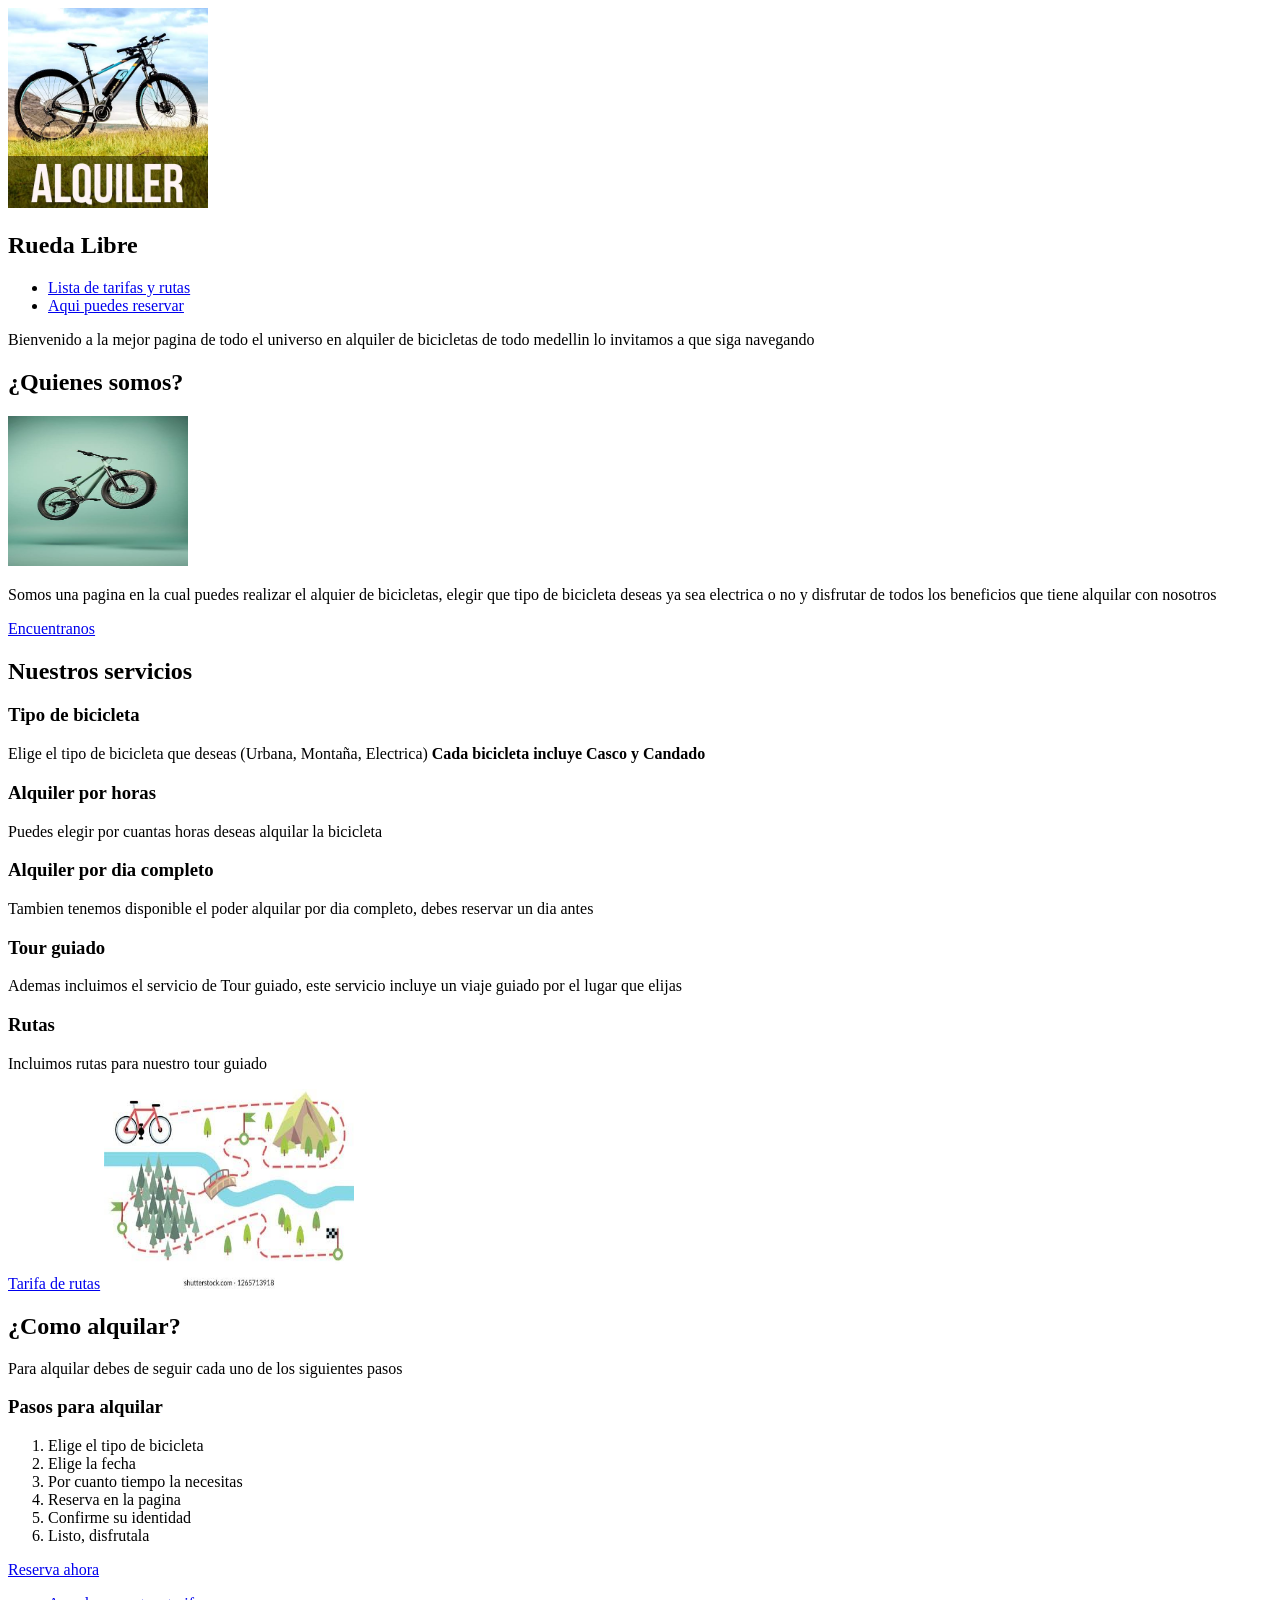
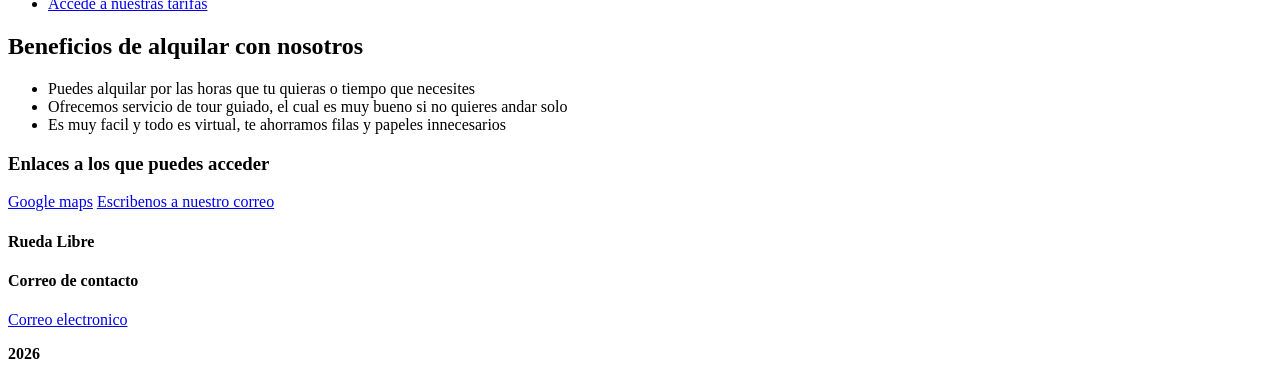
<file: rueda-libre/Dia1/index.html>
<!DOCTYPE html>
<html lang="en">

<head>
    <meta charset="UTF-8">
    <meta name="viewport" content="width=device-width, initial-scale=1.0">
    <title>Rueda Libre</title>
</head>

<body>
    <section>
        <img src="img/portada.jpg" alt="Portada alquiler de bicicletas" width="200px" height="200px">
        <h1>Rueda Libre</h1>
        <nav>
            <ul>
                <li><a href="/pages/tarifas.html">Lista de tarifas y rutas</a></li>
                <li><a href="/pages/reservas.html">Aqui puedes reservar</a></li>
            </ul>
        </nav>
        <p>Bienvenido a la mejor pagina de todo el universo en alquiler de bicicletas de todo medellin lo invitamos a
            que siga navegando</p>
    </section>
    <h2>¿Quienes somos?</h2>
    <img src="img/bicicleta.jpg" alt="bicicleta" width="180px" height="150px">
    <p>Somos una pagina en la cual puedes realizar el alquier de bicicletas, elegir que tipo de bicicleta deseas ya sea
        electrica o no y disfrutar de todos los beneficios que tiene alquilar con nosotros</p>
    <section>
        <a href="http://127.0.0.1:3000/index.html">Encuentranos</a>
    </section>
    <section>
        <h2>Nuestros servicios</h2>
        <h3>Tipo de bicicleta</h3>
        <p>Elige el tipo de bicicleta que deseas (Urbana, Montaña, Electrica) <strong>Cada bicicleta incluye Casco y
                Candado</strong></p>
        <h3>Alquiler por horas</h3>
        <p>Puedes elegir por cuantas horas deseas alquilar la bicicleta</p>
        <h3>Alquiler por dia completo</h3>
        <p>Tambien tenemos disponible el poder alquilar por dia completo, debes reservar un dia antes</p>
        <h3>Tour guiado</h3>
        <p>Ademas incluimos el servicio de Tour guiado, este servicio incluye un viaje guiado por el lugar que elijas
        </p>
        <h3>Rutas</h3>
        <p>Incluimos rutas para nuestro tour guiado</p>
        <a href="/pages/tarifas.html#ruta">Tarifa de rutas</a>
        <img src="img/ruta.jpg" alt="ruta" width="250px" height="200px">
    </section>
    <section>
        <h2>¿Como alquilar?</h2>
        <p>Para alquilar debes de seguir cada uno de los siguientes pasos</p>
        <h3>Pasos para alquilar</h3>
        <ol>
            <li>Elige el tipo de bicicleta</li>
            <li>Elige la fecha</li>
            <li>Por cuanto tiempo la necesitas</li>
            <li>Reserva en la pagina</li>
            <li>Confirme su identidad</li>
            <li>Listo, disfrutala</li>
        </ol>
        <a href="/pages/reservas.html">Reserva ahora</a>
    </section>
    <section>
        <ul>
            <li><a href="pages/tarifas.html">Accede a nuestras tarifas</a></li>
        </ul>
    </section>

    <section>
        <h2>Beneficios de alquilar con nosotros</h2>
        <ul>
            <li>Puedes alquilar por las horas que tu quieras o tiempo que necesites</li>
            <li>Ofrecemos servicio de tour guiado, el cual es muy bueno si no quieres andar solo</li>
            <li>Es muy facil y todo es virtual, te ahorramos filas y papeles innecesarios</li>
        </ul>
    </section>

    <section>
        <h3>Enlaces a los que puedes acceder</h3>
        <a href="https://www.google.com/maps">Google maps</a>
        <a href="mailto:correo.hola@ruedalibre.example">Escribenos a nuestro correo</a>
    </section>
    <section>
        <h4>Rueda Libre</h4>
        <h4>Correo de contacto</h4>
        <a href="mailto:correo.hola@ruedalibre.example">Correo electronico</a>
        <p><strong>2026</strong></p>
    </section>


</body>

</html>
</file>
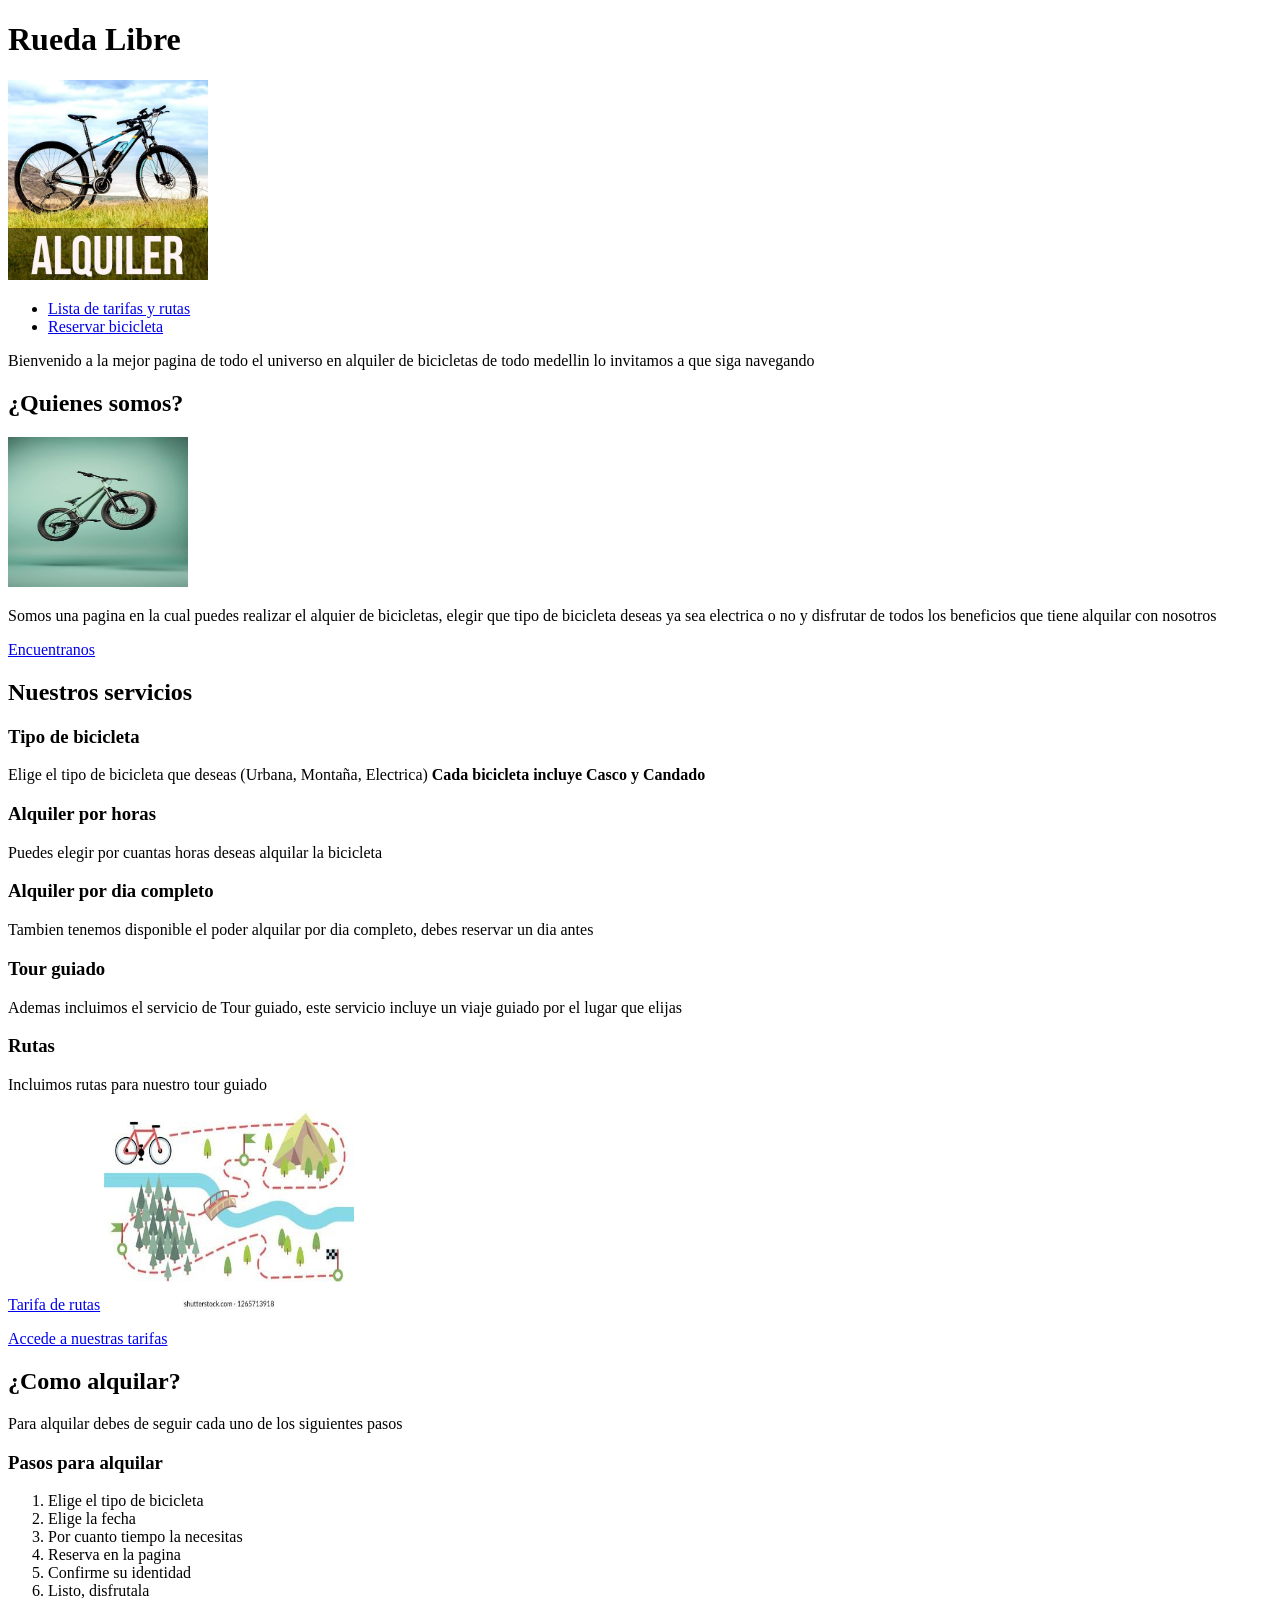
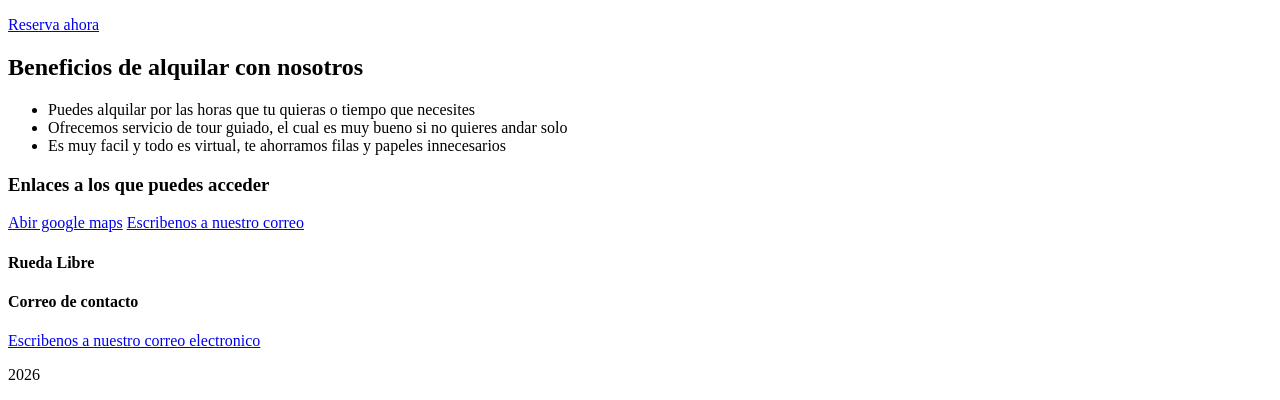
<file: rueda-libre/Dia2/index.html>
<!DOCTYPE html>
<html lang="es">

<head>
    <meta charset="UTF-8">
    <meta name="viewport" content="width=device-width, initial-scale=1.0">
    <title>Rueda Libre</title>
</head>

<body>
    <header>
        <h1>Rueda Libre</h1>
        <img src="img/portada.jpg" alt="Portada alquiler de bicicletas, la imagen es solo decorativa" width="200" height="200">
        <nav>
            <ul>
                <li><a href="/pages/tarifas.html">Lista de tarifas y rutas</a></li>
                <li><a href="/pages/reservas.html">Reservar bicicleta</a></li>
            </ul>
        </nav>
        <p>Bienvenido a la mejor pagina de todo el universo en alquiler de bicicletas de todo medellin lo invitamos a
            que siga navegando</p>
    </header>

    <main>
        <section>
            <h2>¿Quienes somos?</h2>
            <img src="img/bicicleta.jpg" alt="imagen de biciclta, la imagen es decorativa" width="180" height="150">
            <p>Somos una pagina en la cual puedes realizar el alquier de bicicletas, elegir que tipo de bicicleta deseas
                ya sea electrica o no y disfrutar de todos los beneficios que tiene alquilar con nosotros</p>
            <a href="http://127.0.0.1:3000/index.html">Encuentranos</a>
        </section>

        <section>
            <h2>Nuestros servicios</h2>

            <article>
                <h3>Tipo de bicicleta</h3>
                <p>Elige el tipo de bicicleta que deseas (Urbana, Montaña, Electrica)
                    <strong>Cada bicicleta incluye Casco y Candado</strong></p>
            </article>

            <article>
                <h3>Alquiler por horas</h3>
                <p>Puedes elegir por cuantas horas deseas alquilar la bicicleta</p>
            </article>

            <article>
                <h3>Alquiler por dia completo</h3>
                <p>Tambien tenemos disponible el poder alquilar por dia completo, debes reservar un dia antes</p>
            </article>

            <article>
                <h3>Tour guiado</h3>
                <p>Ademas incluimos el servicio de Tour guiado, este servicio incluye un viaje guiado por el lugar que
                    elijas</p>
            </article>

            <article>
                <h3>Rutas</h3>
                <p>Incluimos rutas para nuestro tour guiado</p>
                <a href="/pages/tarifas.html#ruta">Tarifa de rutas</a>
                <img src="img/ruta.jpg" alt="Ruta de nuestro tour, la imagen es solo decorativa" width="250" height="200">
            </article>

            <p><a href="pages/tarifas.html">Accede a nuestras tarifas</a></p>
        </section>

        <section>
            <h2>¿Como alquilar?</h2>
            <p>Para alquilar debes de seguir cada uno de los siguientes pasos</p>
            <h3>Pasos para alquilar</h3>
            <ol>
                <li>Elige el tipo de bicicleta</li>
                <li>Elige la fecha</li>
                <li>Por cuanto tiempo la necesitas</li>
                <li>Reserva en la pagina</li>
                <li>Confirme su identidad</li>
                <li>Listo, disfrutala</li>
            </ol>
            <a href="pages/reservas.html">Reserva ahora</a>
        </section>

        <section>
            <h2>Beneficios de alquilar con nosotros</h2>
            <ul>
                <li>Puedes alquilar por las horas que tu quieras o tiempo que necesites</li>
                <li>Ofrecemos servicio de tour guiado, el cual es muy bueno si no quieres andar solo</li>
                <li>Es muy facil y todo es virtual, te ahorramos filas y papeles innecesarios</li>
            </ul>
        </section>
    </main>

    <aside>
        <h3>Enlaces a los que puedes acceder</h3>
        <a href="https://www.google.com/maps">Abir google maps</a>
        <a href="mailto:correo.hola@ruedalibre.example">Escribenos a nuestro correo</a>
    </aside>

    <footer>
        <h4>Rueda Libre</h4>
        <h4>Correo de contacto</h4>
        <a href="mailto:correo.hola@ruedalibre.example">Escribenos a nuestro correo electronico</a>
        <p>2026</p>
    </footer>
</body>

</html>
</file>
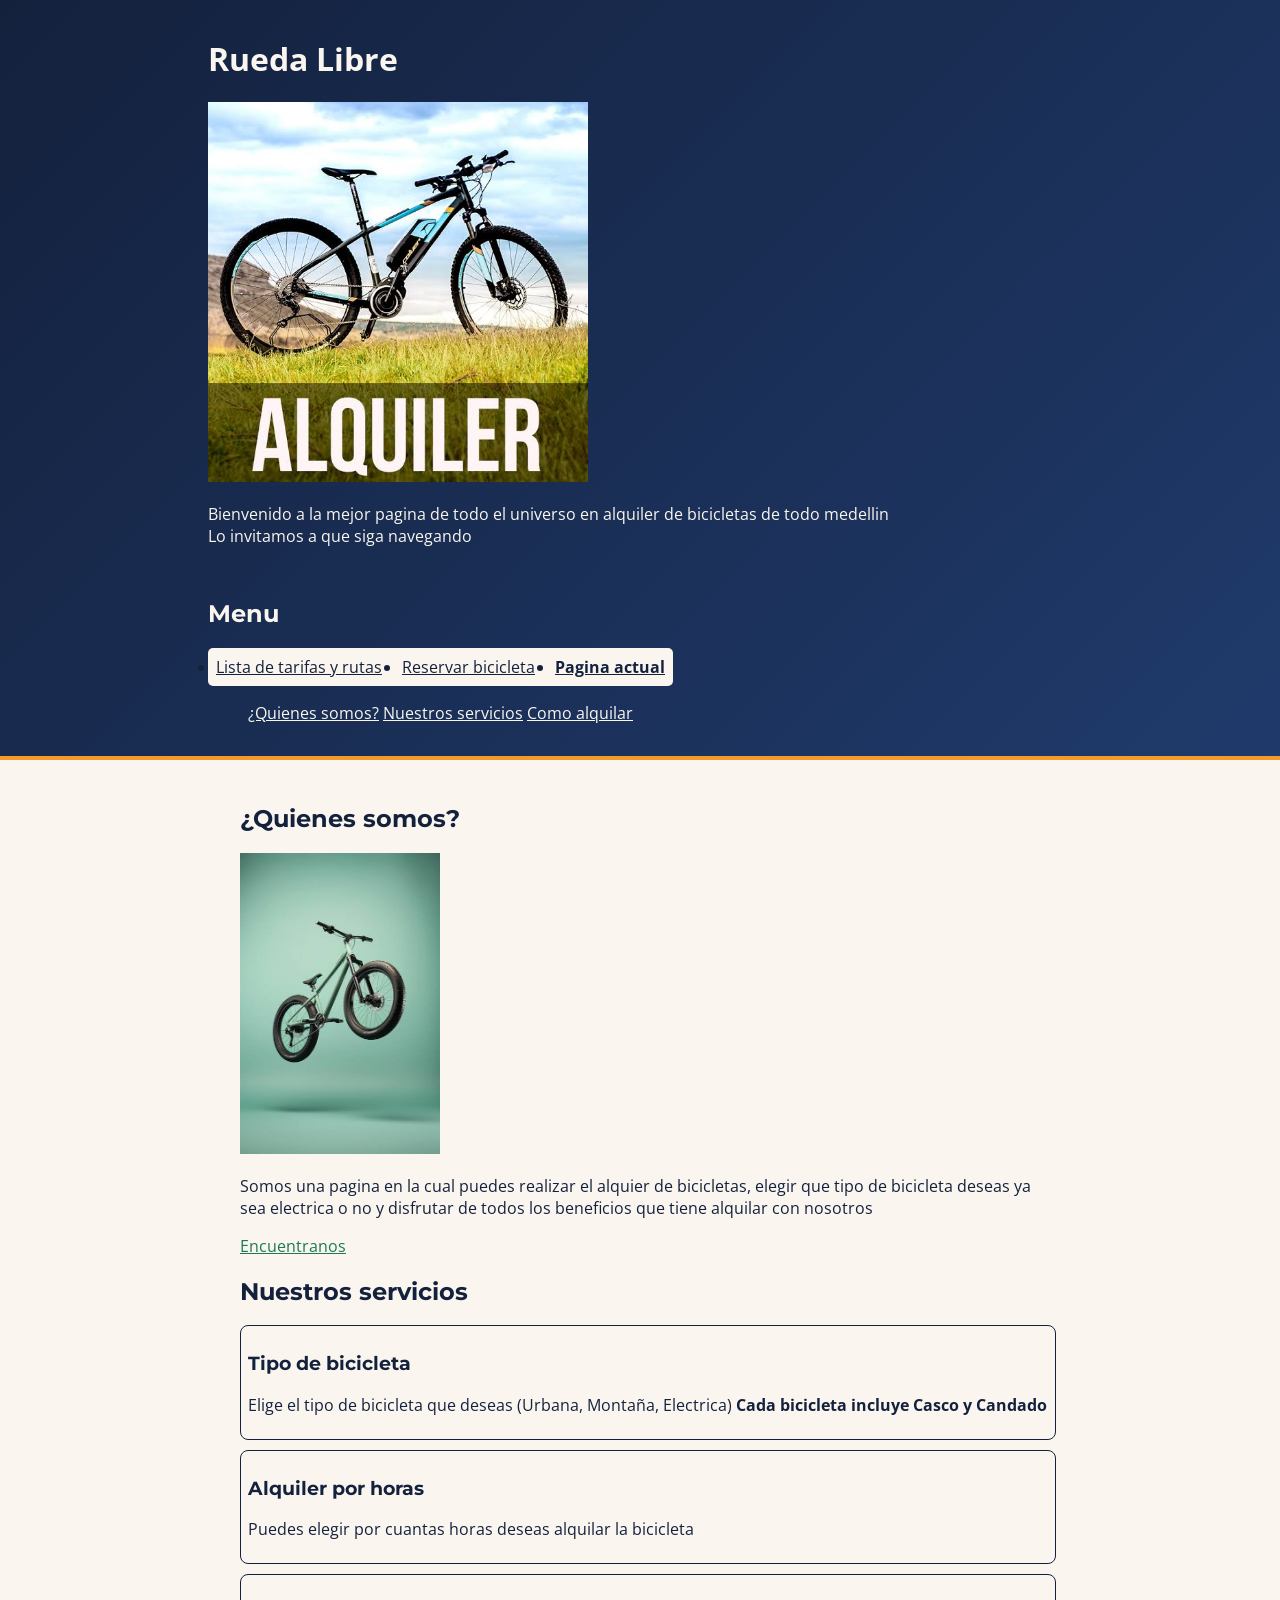
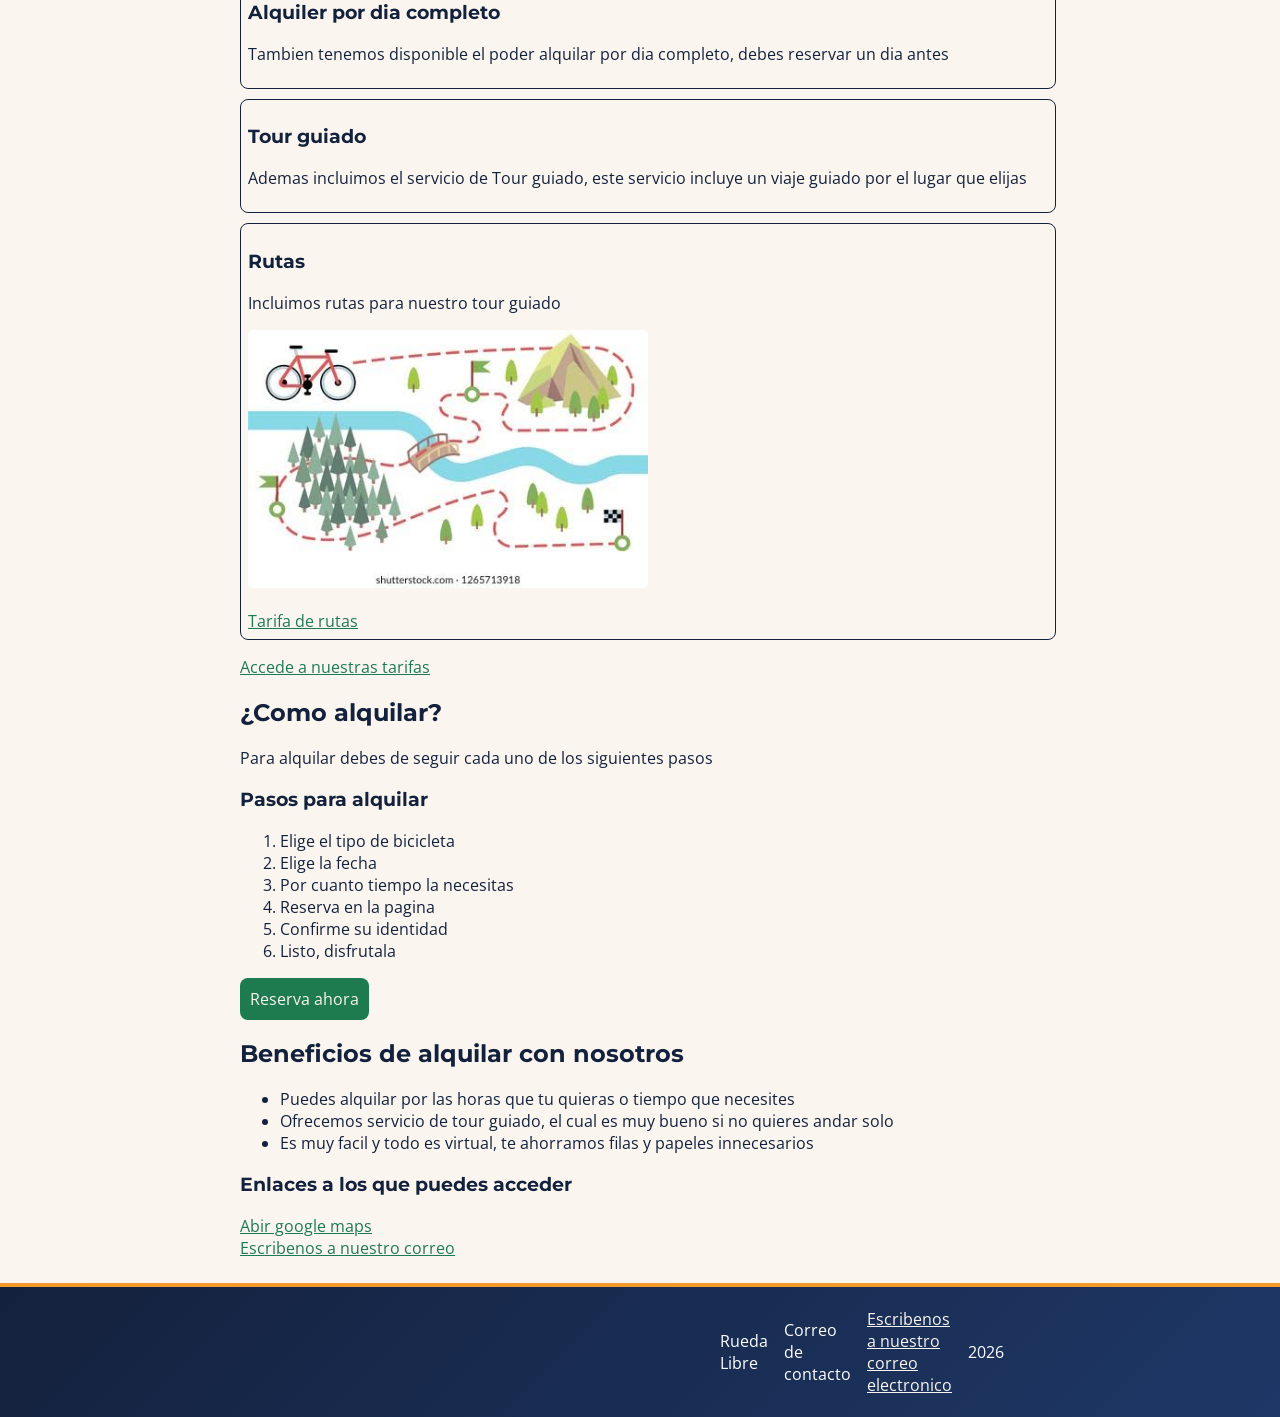
<file: rueda-libre/Dia3/index.html>
<!DOCTYPE html>
<html lang="es">

<head>
    <meta charset="UTF-8">
    <meta name="viewport" content="width=device-width, initial-scale=1.0">
    <title>Rueda Libre</title>
    <link rel="stylesheet" href="css/style.css">
    <link rel="preconnect" href="https://fonts.googleapis.com">
    <link rel="preconnect" href="https://fonts.gstatic.com" crossorigin>
    <link
        href="https://fonts.googleapis.com/css2?family=Changa+One:ital@0;1&family=Montserrat:ital,wght@0,100..900;1,100..900&family=Open+Sans:ital,wght@0,300..800;1,300..800&family=Ultra&display=swap"
        rel="stylesheet">
</head>

<body>
    <header>
        <div>
            <h1>Rueda Libre</h1>
            <img src="img/portada.jpg" alt="Portada alquiler de bicicletas, la imagen es solo decorativa" width="380"
                height="300">
            <p>Bienvenido a la mejor pagina de todo el universo en alquiler de bicicletas de todo medellin <br>
            Lo invitamos a que siga navegando</p>
        </div>

        <nav>
            <h2>Menu</h2>
            <ul id="menu">
                <li><a href="pages/tarifas.html">Lista de tarifas y rutas</a></li>
                <li><a href="pages/reservas.html">Reservar bicicleta</a></li>
                <li><a class="activo" href="index.html">Pagina actual</a></li>
            </ul>
            <nav>
                <ul id="menu2">
                    <a href="#quienes-somos">¿Quienes somos?</a>
                    <a href="#nuestros-servicios">Nuestros servicios</a>
                    <a href="#como-alquilar">Como alquilar</a>

                </ul>
            </nav>
        </nav>


    </header>

    <main>
        <section>
            <h2 id="quienes-somos">¿Quienes somos?</h2>
            <img src="img/bicicleta.jpg" alt="imagen de biciclta, la imagen es decorativa" width="200" >
            <p>Somos una pagina en la cual puedes realizar el alquier de bicicletas, elegir que tipo de bicicleta deseas
                ya sea electrica o no y disfrutar de todos los beneficios que tiene alquilar con nosotros</p>
            <a href="http://127.0.0.1:3000/index.html">Encuentranos</a>
        </section>

        <section>
            <h2 id="nuestros-servicios">Nuestros servicios</h2>

            <article class="tarjeta">
                <h3>Tipo de bicicleta</h3>
                <p>Elige el tipo de bicicleta que deseas (Urbana, Montaña, Electrica)
                    <strong>Cada bicicleta incluye Casco y Candado</strong>
                </p>
            </article>

            <article class="tarjeta">
                <h3>Alquiler por horas</h3>
                <p>Puedes elegir por cuantas horas deseas alquilar la bicicleta</p>
            </article>

            <article class="tarjeta">
                <h3>Alquiler por dia completo</h3>
                <p>Tambien tenemos disponible el poder alquilar por dia completo, debes reservar un dia antes</p>
            </article>

            <article class="tarjeta">
                <h3>Tour guiado</h3>
                <p>Ademas incluimos el servicio de Tour guiado, este servicio incluye un viaje guiado por el lugar que
                    elijas</p>
            </article>

            <article class="tarjeta">
                <h3>Rutas</h3>
                <p>Incluimos rutas para nuestro tour guiado</p>
                <img src="img/ruta.jpg" alt="Ruta de nuestro tour, la imagen es solo decorativa" width="350"
                    height="300"><br>
                <a href="pages/tarifas.html#ruta">Tarifa de rutas</a>
            </article>

            <p><a href="pages/tarifas.html">Accede a nuestras tarifas</a></p>
        </section>

        <section>
            <h2 id="como-alquilar">¿Como alquilar?</h2>
            <p>Para alquilar debes de seguir cada uno de los siguientes pasos</p>
            <h3>Pasos para alquilar</h3>
            <ol>
                <li>Elige el tipo de bicicleta</li>
                <li>Elige la fecha</li>
                <li>Por cuanto tiempo la necesitas</li>
                <li>Reserva en la pagina</li>
                <li>Confirme su identidad</li>
                <li>Listo, disfrutala</li>
            </ol>
            <a class="boton-accion" href="pages/reservas.html">Reserva ahora</a>
        </section>

        <section>
            <h2>Beneficios de alquilar con nosotros</h2>
            <ul>
                <li>Puedes alquilar por las horas que tu quieras o tiempo que necesites</li>
                <li>Ofrecemos servicio de tour guiado, el cual es muy bueno si no quieres andar solo</li>
                <li>Es muy facil y todo es virtual, te ahorramos filas y papeles innecesarios</li>
            </ul>
        </section>
        <aside>
            <h3>Enlaces a los que puedes acceder</h3>
            <a href="https://www.google.com/maps">Abir google maps</a> <br>
            <a href="mailto:correo.hola@ruedalibre.example">Escribenos a nuestro correo</a>
        </aside>
    </main>



    <footer>
        <p>Rueda Libre</p>
        <p>Correo de contacto</p>
        <a href="mailto:correo.hola@ruedalibre.example">Escribenos a nuestro correo electronico</a>
        <p>2026</p>
    </footer>
</body>

</html>
</file>
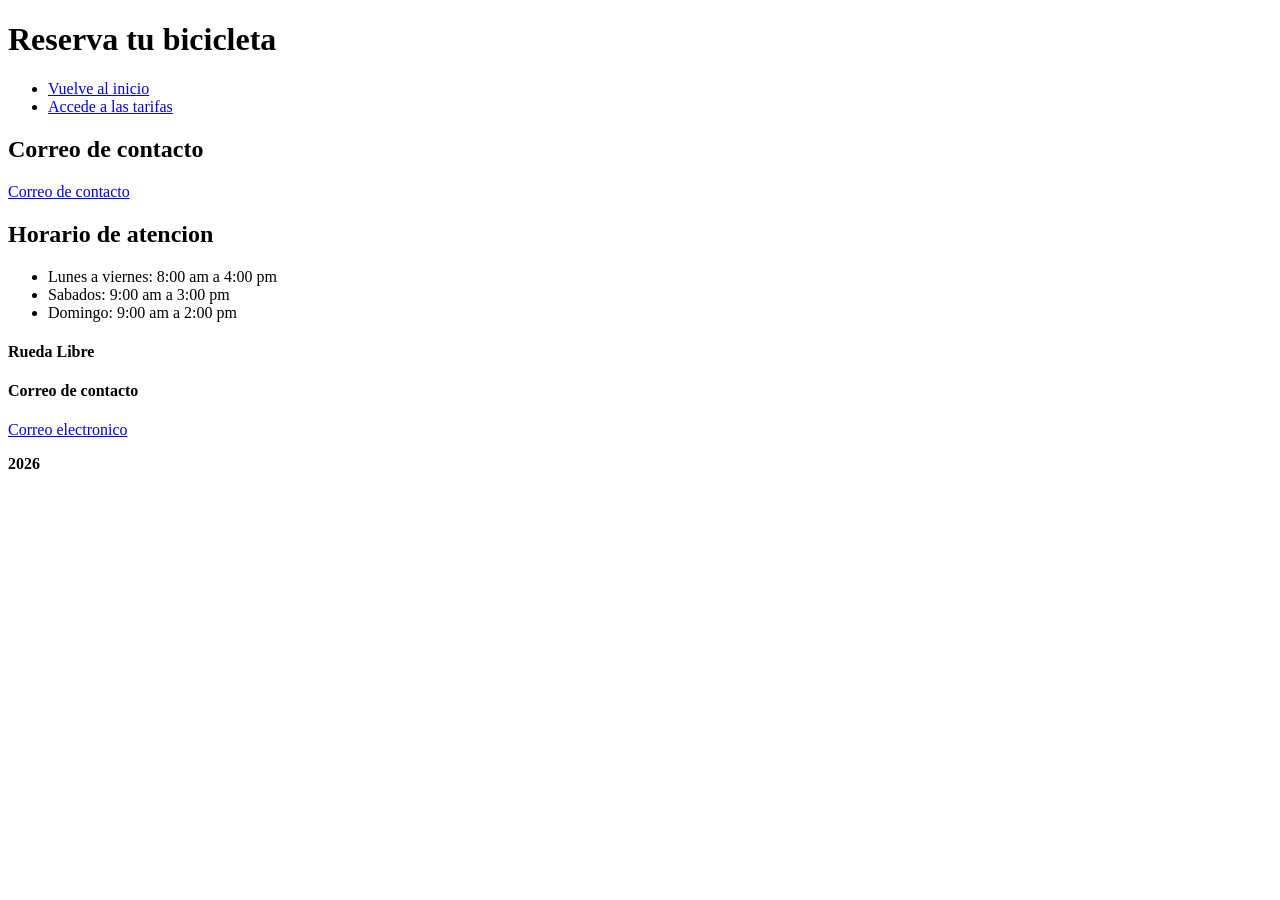
<file: rueda-libre/Dia1/pages/reservas.html>
<!DOCTYPE html>
<html lang="en">
<head>
    <meta charset="UTF-8">
    <meta name="viewport" content="width=device-width, initial-scale=1.0">
    <title>Reservas</title>
</head>
<body>    
    <h1>Reserva tu bicicleta</h1>
    <nav>
        <ul>
            <li><a href="../index.html">Vuelve al inicio</a></li>
            <li><a href="tarifas.html">Accede a las tarifas</a></li>
        </ul>
    </nav>
    <section>
        <h2>Correo de contacto</h2>
        <a href="mailto:correo.hola@ruedalibre.example">Correo de contacto</a>
        <h2>Horario de atencion</h2>
        <ul>
            <li>Lunes a viernes: 8:00 am a 4:00 pm</li>
            <li>Sabados: 9:00 am a 3:00 pm</li>
            <li>Domingo: 9:00 am a 2:00 pm</li>
        </ul>
    </section>
    <section>
        <h4>Rueda Libre</h4>
        <h4>Correo de contacto</h4>
        <a href="mailto:correo.hola@ruedalibre.example">Correo electronico</a>
        <p><strong>2026</strong></p>
    </section>
    
</body>
</html>
</file>
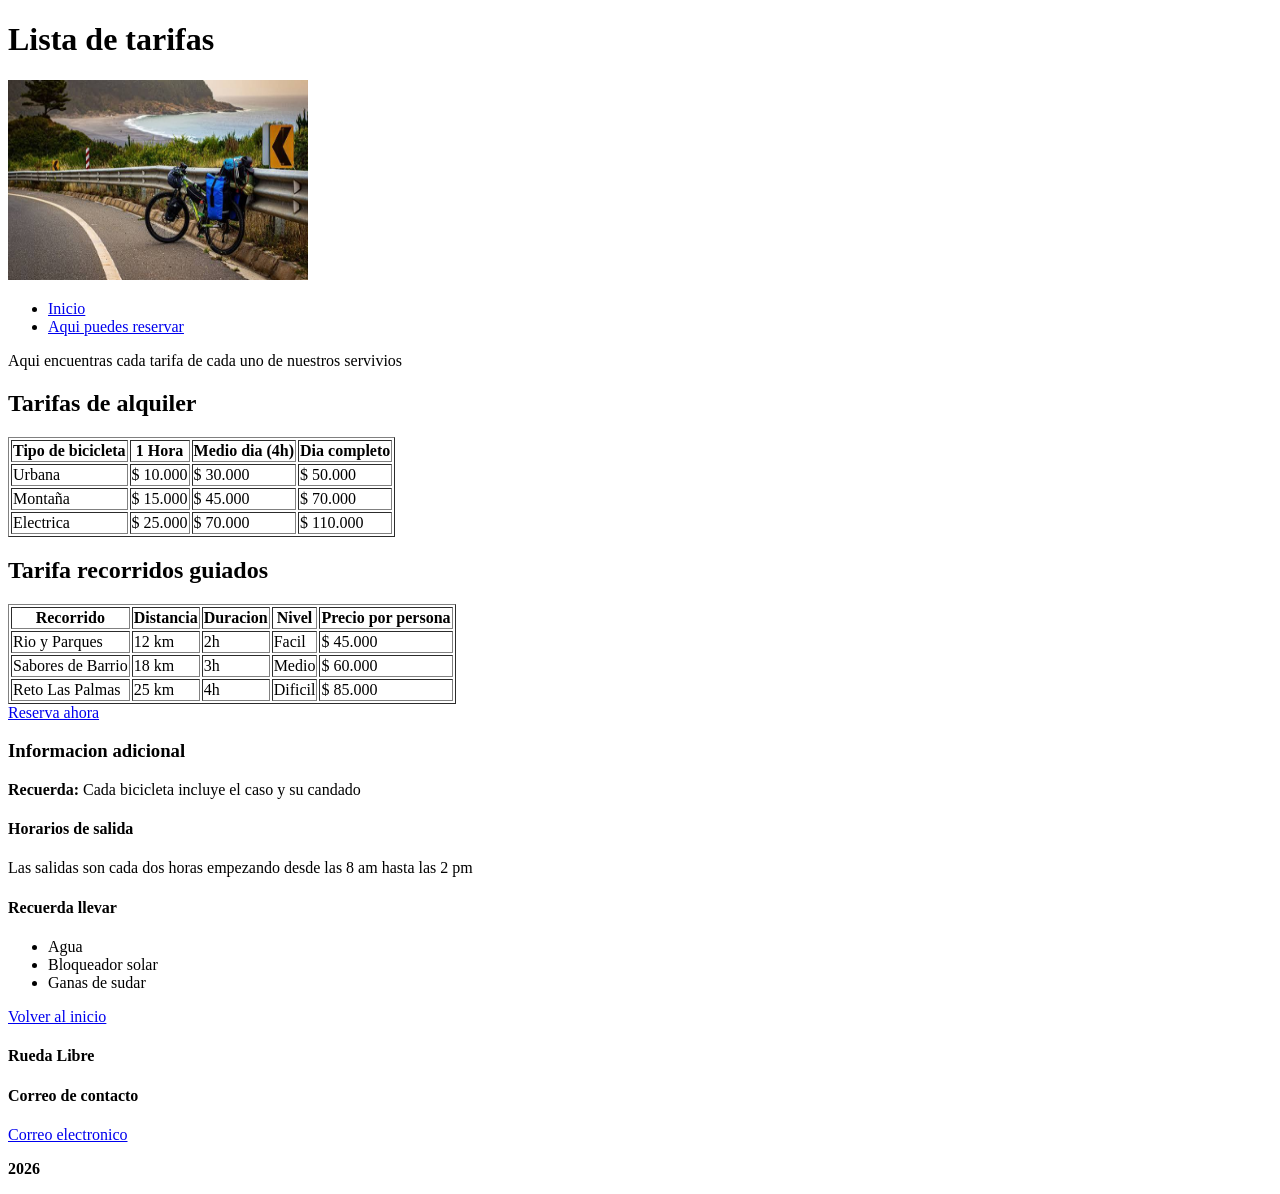
<file: rueda-libre/Dia1/pages/tarifas.html>
<!DOCTYPE html>
<html lang="en">

<head>
    <meta charset="UTF-8">
    <meta name="viewport" content="width=device-width, initial-scale=1.0">
    <title>Tarifas</title>
</head>

<body>
    <h1>Lista de tarifas</h1>
    <img src="../img/imagen.jpg" alt="imagen bicicleta" width="300px" height="200px">
    <nav>
        <ul>
            <li><a href="../index.html">Inicio</a></li>
            <li><a href="reservas.html">Aqui puedes reservar</a></li>
        </ul>
    </nav>
    <p>Aqui encuentras cada tarifa de cada uno de nuestros servivios</p>
    <section>
        <table border="1">
            <h2>Tarifas de alquiler</h2>
            <thead>
                <tr>
                    <th>Tipo de bicicleta</th>
                    <th>1 Hora</th>
                    <th>Medio dia (4h)</th>
                    <th>Dia completo</th>
                </tr>
            </thead>
            <tbody>
                <tr>
                    <td>Urbana</td>
                    <td>$ 10.000</td>
                    <td>$ 30.000</td>
                    <td>$ 50.000</td>
                </tr>
                <tr>
                    <td>Montaña</td>
                    <td>$ 15.000</td>
                    <td>$ 45.000</td>
                    <td>$ 70.000</td>
                </tr>
                <tr>
                    <td>Electrica</td>
                    <td>$ 25.000</td>
                    <td>$ 70.000</td>
                    <td>$ 110.000</td>
                </tr>
            </tbody>
        </table>
    </section>
    <section id="ruta">
        <table border="1">
            <h2>Tarifa recorridos guiados</h2>
            <thead>
                <tr>
                    <th>Recorrido</th>
                    <th>Distancia</th>
                    <th>Duracion</th>
                    <th>Nivel</th>
                    <th>Precio por persona</th>
                </tr>
            </thead>
            <tbody>
                <tr>
                    <td>Rio y Parques</td>
                    <td>12 km</td>
                    <td>2h</td>
                    <td>Facil</td>
                    <td>$ 45.000</td>
                </tr>
                <tr>
                    <td>Sabores de Barrio</td>
                    <td>18 km</td>
                    <td>3h</td>
                    <td>Medio</td>
                    <td>$ 60.000</td>
                </tr>
                <tr>
                    <td>Reto Las Palmas</td>
                    <td>25 km</td>
                    <td>4h</td>
                    <td>Dificil</td>
                    <td>$ 85.000</td>
                </tr>

            </tbody>
        </table>
        <a href="reservas.html">Reserva ahora</a>
    </section>
    <section>
        <h3>Informacion adicional</h3>
        <p><strong>Recuerda: </strong> Cada bicicleta incluye el caso y su candado</p>
        <h4>Horarios de salida</h4>
        <p>Las salidas son cada dos horas empezando desde las 8 am hasta las 2 pm </p>
        <h4>Recuerda llevar</h4>
        <ul>
            <li>Agua</li>
            <li>Bloqueador solar</li>
            <li>Ganas de sudar</li>
        </ul>
    </section>
    <section>
        <a href="../index.html">Volver al inicio</a>
    </section>
    <section>
        <h4>Rueda Libre</h4>
        <h4>Correo de contacto</h4>
        <a href="mailto:correo.hola@ruedalibre.example">Correo electronico</a>
        <p><strong>2026</strong></p>
    </section>

</body>

</html>
</file>
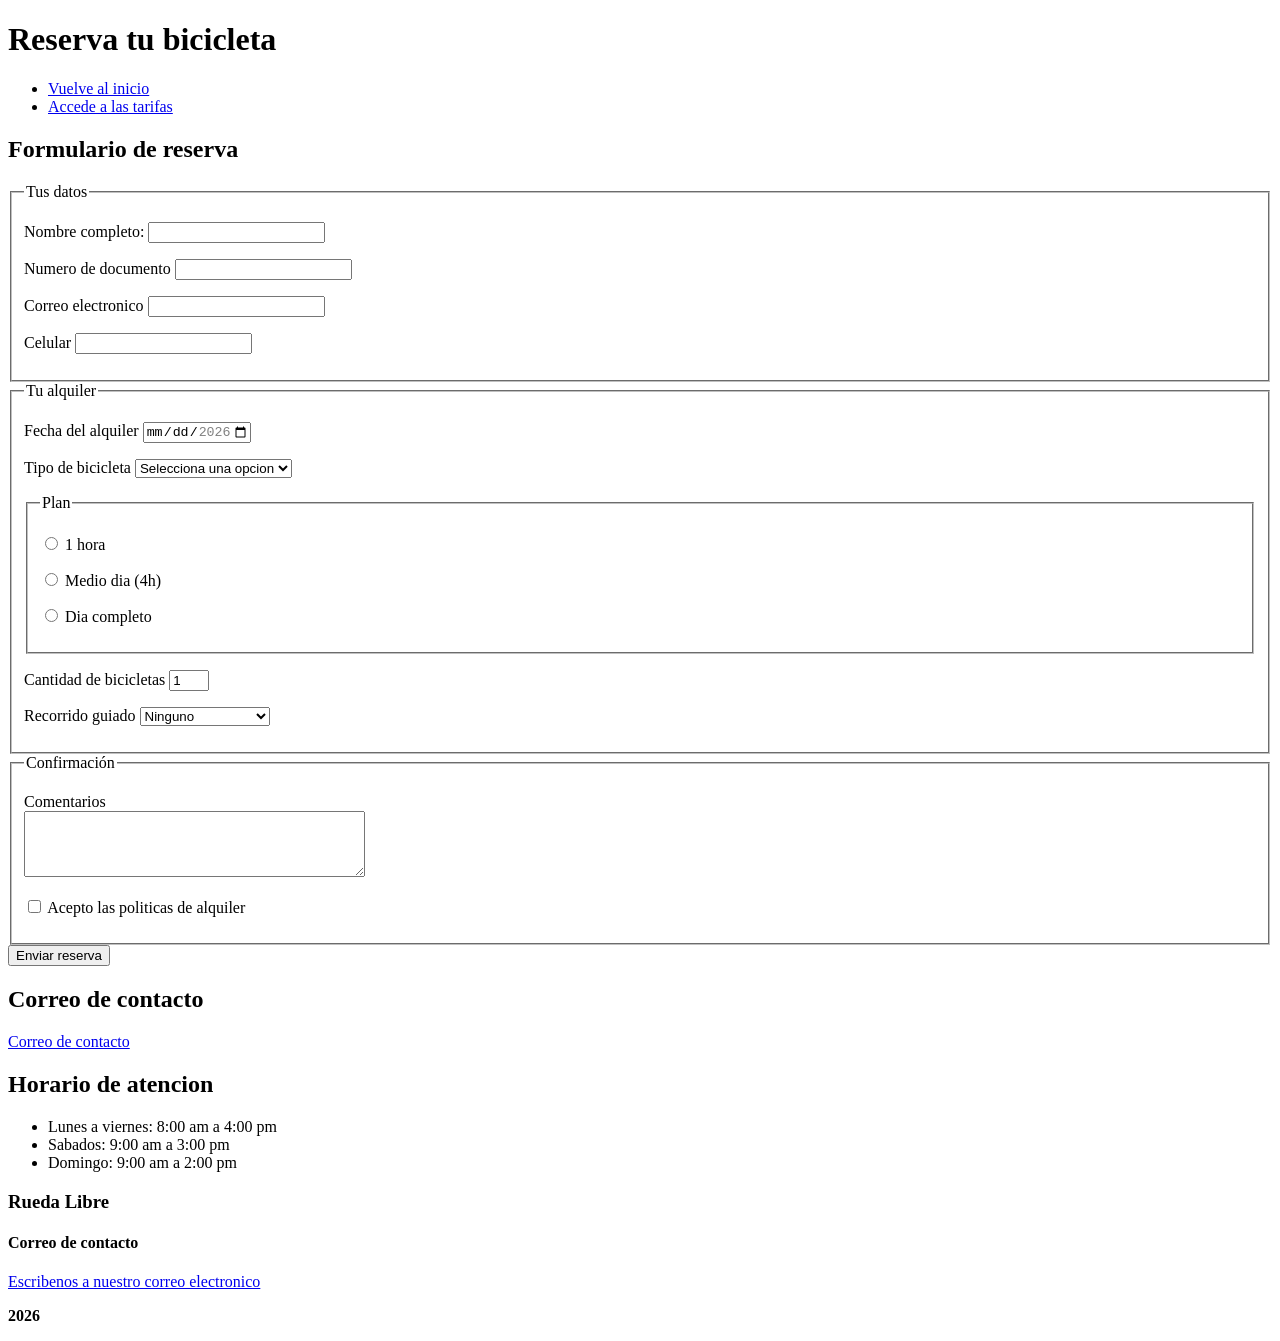
<file: rueda-libre/Dia2/pages/reservas.html>
<!DOCTYPE html>
<html lang="es">

<head>
    <meta charset="UTF-8">
    <meta name="viewport" content="width=device-width, initial-scale=1.0">
    <title>Reservas</title>
</head>

<body>
    <header>
        <h1>Reserva tu bicicleta</h1>
        <nav>
            <ul>
                <li><a href="../index.html">Vuelve al inicio</a></li>
                <li><a href="tarifas.html">Accede a las tarifas</a></li>
            </ul>
        </nav>
    </header>
    <main>
        <section>
            <h2>Formulario de reserva</h2>
            <form action="../index.html" method="post">
                <fieldset>
                    <legend>Tus datos</legend>
                    <p>
                        <label for="nombre">Nombre completo:</label>
                        <input type="text" id="nombre" name="nombre" autocomplete="name" required minlength="3">
                    </p>
                    <p>
                        <label for="documento">Numero de documento</label>
                        <input type="text" id="documento" name="documento" inputmode="numeric" required
                            pattern="[0-9]{6,10}" title="Solo numeros entre 6 y 10 digitos" >

                    </p>

                    <p>
                        <label for="correo">Correo electronico</label>
                        <input type="email" id="correo" name="correo" autocomplete="email" required pattern="[^@\s]+@[^@\s]+\.[^@\s]+"
                        title="Escribe un correo valido. Ejemplo: nombre@correo.com">
                    </p>

                    <p>
                        <label for="celular">Celular</label>
                        <input type="tel" id="celular" name="celular" autocomplete="tel" required pattern="3[0-9]{9}" title="Debe empezar por 3 y contener 10 numeros">
                    </p>

                </fieldset>

                <fieldset>
                    <legend>Tu alquiler</legend>

                    <p>
                        <label for="fecha">Fecha del alquiler</label>
                        <input type="date" id="fecha" name="fecha" required min="2026-11-01" max="2026-12-31">
                    </p>

                    <p>
                        <label for="tipo">Tipo de bicicleta</label>
                        <select id="tipo" name="tipo_bicicleta" required>
                            <option value="">Selecciona una opcion</option>
                            <option value="urbana">Urbana</option>
                            <option value="montana">Montaña</option>
                            <option value="electrica">Electrica</option>
                        </select>
                    </p>

                    <fieldset>
                        <legend>Plan</legend>
                        <p>
                            <input type="radio" id="plan-hora" name="plan" value="1-hora" required>
                            <label for="plan-hora">1 hora</label>
                        </p>
                        <p>
                            <input type="radio" id="plan-medio" name="plan" value="medio-dia" required>
                            <label for="plan-medio">Medio dia (4h)</label>
                        </p>
                        <p>
                            <input type="radio" id="plan-dia" name="plan" value="dia-completo" required>
                            <label for="plan-dia">Dia completo</label>
                        </p>
                    </fieldset>

                    <p>
                        <label for="cantidad">Cantidad de bicicletas</label>
                        <input type="number" id="cantidad" name="cantidad" value="1" min="1" max="6">
                    </p>

                    <p>
                        <label for="recorrido">Recorrido guiado</label>
                        <select id="recorrido" name="recorrido">
                            <option value="ninguno">Ninguno</option>
                            <option value="rio-y-parques">Rio y Parques</option>
                            <option value="sabores-de-barrio">Sabores de Barrio</option>
                            <option value="reto-las-palmas">Reto Las Palmas</option>
                        </select>
                    </p>
                </fieldset>

                <fieldset>
                    <legend>Confirmación</legend>

                    <p>
                        <label for="comentarios">Comentarios</label><br>
                        <textarea id="comentarios" name="comentarios" rows="4" cols="40" maxlength="300"></textarea>
                    </p>

                    <p>
                        <input type="checkbox" id="politicas" name="politicas" value="aceptadas" required>
                        <label for="politicas">Acepto las politicas de alquiler</label>
                    </p>
                </fieldset>

                <button type="submit">Enviar reserva</button>
            </form>
        </section>
        <section>
            <h2>Correo de contacto</h2>
            <a href="mailto:correo.hola@ruedalibre.example">Correo de contacto</a>
        </section>
        <aside>
            <h2>Horario de atencion</h2>
            <ul>
                <li>Lunes a viernes: 8:00 am a 4:00 pm</li>
                <li>Sabados: 9:00 am a 3:00 pm</li>
                <li>Domingo: 9:00 am a 2:00 pm</li>
            </ul>
        </aside>
    </main>
    <footer>
        <h3>Rueda Libre</h3>
        <h4>Correo de contacto</h4>
        <a href="mailto:correo.hola@ruedalibre.example">Escribenos a nuestro correo electronico</a>
        <p><strong>2026</strong></p>
    </footer>



</body>

</html>
</file>
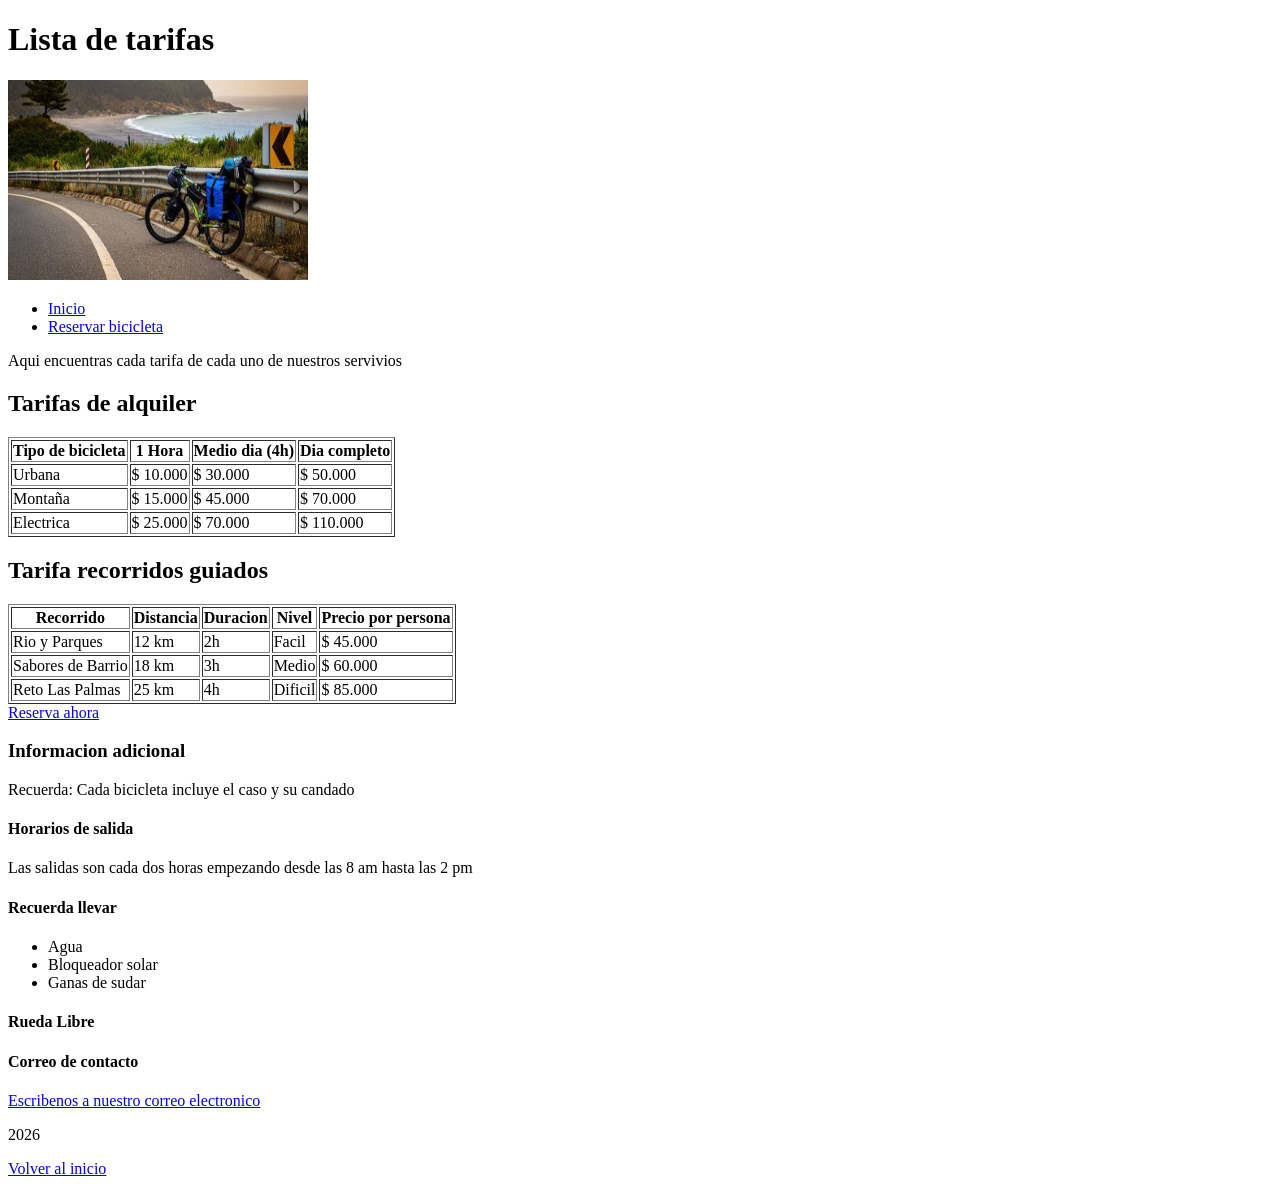
<file: rueda-libre/Dia2/pages/tarifas.html>
<!DOCTYPE html>
<html lang="es">

<head>
    <meta charset="UTF-8">
    <meta name="viewport" content="width=device-width, initial-scale=1.0">
    <title>Tarifas</title>
</head>

<body>
    <header>
        <h1>Lista de tarifas</h1>
        <img src="../img/imagen.jpg" alt="imagen bicicleta, la imagen es decorativa" width="300" height="200">
        <nav>
            <ul>
                <li><a href="../index.html">Inicio</a></li>
                <li><a href="reservas.html">Reservar bicicleta</a></li>
            </ul>
        </nav>
        <p>Aqui encuentras cada tarifa de cada uno de nuestros servivios</p>
    </header>
    <main>
        <section>
            <h2>Tarifas de alquiler</h2>
            <table border="1">
                <thead>
                    <tr>
                        <th>Tipo de bicicleta</th>
                        <th>1 Hora</th>
                        <th>Medio dia (4h)</th>
                        <th>Dia completo</th>
                    </tr>
                </thead>
                <tbody>
                    <tr>
                        <td>Urbana</td>
                        <td>$ 10.000</td>
                        <td>$ 30.000</td>
                        <td>$ 50.000</td>
                    </tr>
                    <tr>
                        <td>Montaña</td>
                        <td>$ 15.000</td>
                        <td>$ 45.000</td>
                        <td>$ 70.000</td>
                    </tr>
                    <tr>
                        <td>Electrica</td>
                        <td>$ 25.000</td>
                        <td>$ 70.000</td>
                        <td>$ 110.000</td>
                    </tr>
                </tbody>
            </table>
        </section>
        <section id="ruta">
            <h2>Tarifa recorridos guiados</h2>
            <table border="1">
                <thead>
                    <tr>
                        <th>Recorrido</th>
                        <th>Distancia</th>
                        <th>Duracion</th>
                        <th>Nivel</th>
                        <th>Precio por persona</th>
                    </tr>
                </thead>
                <tbody>
                    <tr>
                        <td>Rio y Parques</td>
                        <td>12 km</td>
                        <td>2h</td>
                        <td>Facil</td>
                        <td>$ 45.000</td>
                    </tr>
                    <tr>
                        <td>Sabores de Barrio</td>
                        <td>18 km</td>
                        <td>3h</td>
                        <td>Medio</td>
                        <td>$ 60.000</td>
                    </tr>
                    <tr>
                        <td>Reto Las Palmas</td>
                        <td>25 km</td>
                        <td>4h</td>
                        <td>Dificil</td>
                        <td>$ 85.000</td>
                    </tr>

                </tbody>
            </table>
            <a href="reservas.html">Reserva ahora</a>
        </section>
        <section>
            <h3>Informacion adicional</h3>
            <p>Recuerda: Cada bicicleta incluye el caso y su candado</p>
            <h4>Horarios de salida</h4>
            <p>Las salidas son cada dos horas empezando desde las 8 am hasta las 2 pm </p>
            <aside>
                <h4>Recuerda llevar</h4>
                <ul>
                    <li>Agua</li>
                    <li>Bloqueador solar</li>
                    <li>Ganas de sudar</li>
                </ul>
            </aside>
        </section>
    </main>
    <footer>
        <h4>Rueda Libre</h4>
        <h4>Correo de contacto</h4>
        <a href="mailto:correo.hola@ruedalibre.example">Escribenos a nuestro correo electronico</a>
        <p>2026</p>
        <a href="../index.html">Volver al inicio</a>
    </footer>

</body>

</html>
</file>
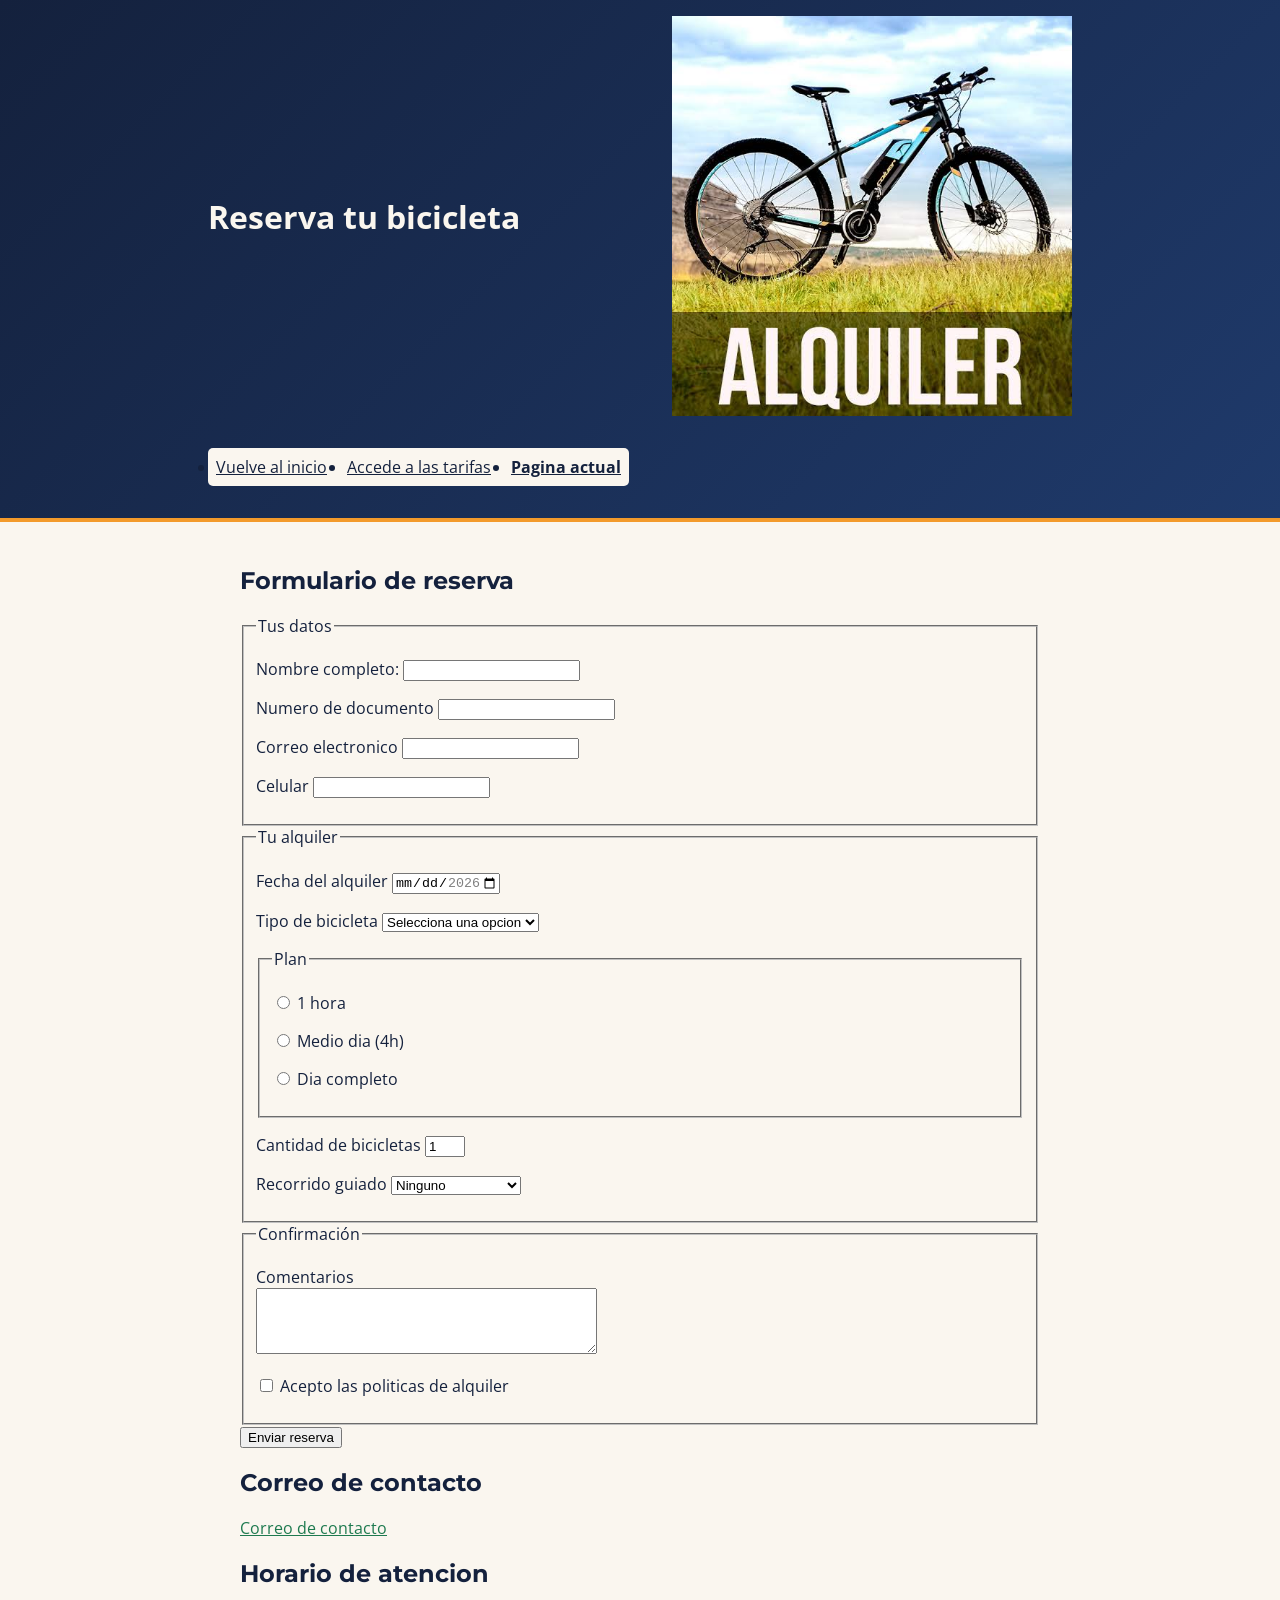
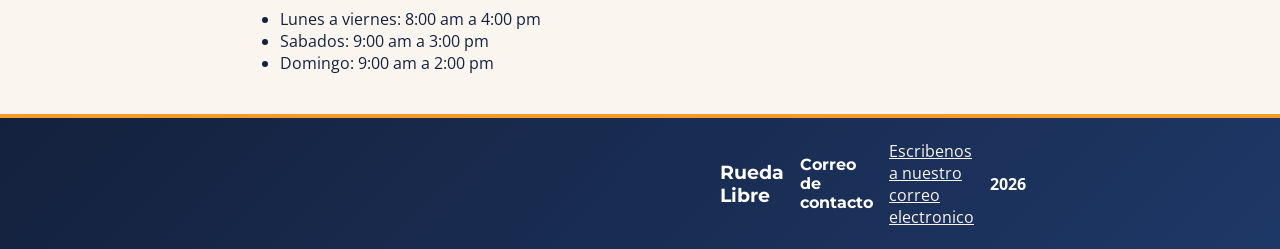
<file: rueda-libre/Dia3/pages/reservas.html>
<!DOCTYPE html>
<html lang="es">

<head>
    <meta charset="UTF-8">
    <meta name="viewport" content="width=device-width, initial-scale=1.0">
    <title>Reservas</title>
    <link rel="stylesheet" href="../css/style.css">
    <link rel="preconnect" href="https://fonts.googleapis.com">
    <link rel="preconnect" href="https://fonts.gstatic.com" crossorigin>
    <link
        href="https://fonts.googleapis.com/css2?family=Changa+One:ital@0;1&family=Montserrat:ital,wght@0,100..900;1,100..900&family=Open+Sans:ital,wght@0,300..800;1,300..800&family=Ultra&display=swap"
        rel="stylesheet">
</head>

<body>
    <header>
        <h1>Reserva tu bicicleta</h1>
        <img src="../img/portada.jpg" alt="Reserva tu bicicleta" width="400px" height="300px">
        <nav>
            <ul id="menu">
                <li><a href="../index.html">Vuelve al inicio</a></li>
                <li><a href="tarifas.html">Accede a las tarifas</a></li>
                <li><a class="activo" href="reservas.html">Pagina actual</a></li>
            </ul>
        </nav>
    </header>
    <main>
        <section>
            <h2>Formulario de reserva</h2>
            <form action="../index.html" method="post">
                <fieldset>
                    <legend>Tus datos</legend>
                    <p>
                        <label for="nombre">Nombre completo:</label>
                        <input type="text" id="nombre" name="nombre" autocomplete="name" required minlength="3">
                    </p>
                    <p>
                        <label for="documento">Numero de documento</label>
                        <input type="text" id="documento" name="documento" inputmode="numeric" required
                            pattern="[0-9]{6,10}" title="Solo numeros entre 6 y 10 digitos">

                    </p>

                    <p>
                        <label for="correo">Correo electronico</label>
                        <input type="email" id="correo" name="correo" autocomplete="email" required
                            pattern="[^@\s]+@[^@\s]+\.[^@\s]+"
                            title="Escribe un correo valido. Ejemplo: nombre@correo.com">
                    </p>

                    <p>
                        <label for="celular">Celular</label>
                        <input type="tel" id="celular" name="celular" autocomplete="tel" required pattern="3[0-9]{9}"
                            title="Debe empezar por 3 y contener 10 numeros">
                    </p>

                </fieldset>

                <fieldset>
                    <legend>Tu alquiler</legend>

                    <p>
                        <label for="fecha">Fecha del alquiler</label>
                        <input type="date" id="fecha" name="fecha" required min="2026-11-01" max="2026-12-31">
                    </p>

                    <p>
                        <label for="tipo">Tipo de bicicleta</label>
                        <select id="tipo" name="tipo_bicicleta" required>
                            <option value="">Selecciona una opcion</option>
                            <option value="urbana">Urbana</option>
                            <option value="montana">Montaña</option>
                            <option value="electrica">Electrica</option>
                        </select>
                    </p>

                    <fieldset>
                        <legend>Plan</legend>
                        <p>
                            <input type="radio" id="plan-hora" name="plan" value="1-hora" required>
                            <label for="plan-hora">1 hora</label>
                        </p>
                        <p>
                            <input type="radio" id="plan-medio" name="plan" value="medio-dia" required>
                            <label for="plan-medio">Medio dia (4h)</label>
                        </p>
                        <p>
                            <input type="radio" id="plan-dia" name="plan" value="dia-completo" required>
                            <label for="plan-dia">Dia completo</label>
                        </p>
                    </fieldset>

                    <p>
                        <label for="cantidad">Cantidad de bicicletas</label>
                        <input type="number" id="cantidad" name="cantidad" value="1" min="1" max="6">
                    </p>

                    <p>
                        <label for="recorrido">Recorrido guiado</label>
                        <select id="recorrido" name="recorrido">
                            <option value="ninguno">Ninguno</option>
                            <option value="rio-y-parques">Rio y Parques</option>
                            <option value="sabores-de-barrio">Sabores de Barrio</option>
                            <option value="reto-las-palmas">Reto Las Palmas</option>
                        </select>
                    </p>
                </fieldset>

                <fieldset>
                    <legend>Confirmación</legend>

                    <p>
                        <label for="comentarios">Comentarios</label><br>
                        <textarea id="comentarios" name="comentarios" rows="4" cols="40" maxlength="300"></textarea>
                    </p>

                    <p>
                        <input type="checkbox" id="politicas" name="politicas" value="aceptadas" required>
                        <label for="politicas">Acepto las politicas de alquiler</label>
                    </p>
                </fieldset>

                <button type="submit">Enviar reserva</button>
            </form>
        </section>
        <section>
            <h2>Correo de contacto</h2>
            <a href="mailto:correo.hola@ruedalibre.example">Correo de contacto</a>
        </section>
        <aside>
            <h2>Horario de atencion</h2>
            <ul>
                <li>Lunes a viernes: 8:00 am a 4:00 pm</li>
                <li>Sabados: 9:00 am a 3:00 pm</li>
                <li>Domingo: 9:00 am a 2:00 pm</li>
            </ul>
        </aside>
    </main>
    <footer>
        <h3>Rueda Libre</h3>
        <h4>Correo de contacto</h4>
        <a href="mailto:correo.hola@ruedalibre.example">Escribenos a nuestro correo electronico</a>
        <p><strong>2026</strong></p>
    </footer>



</body>

</html>
</file>
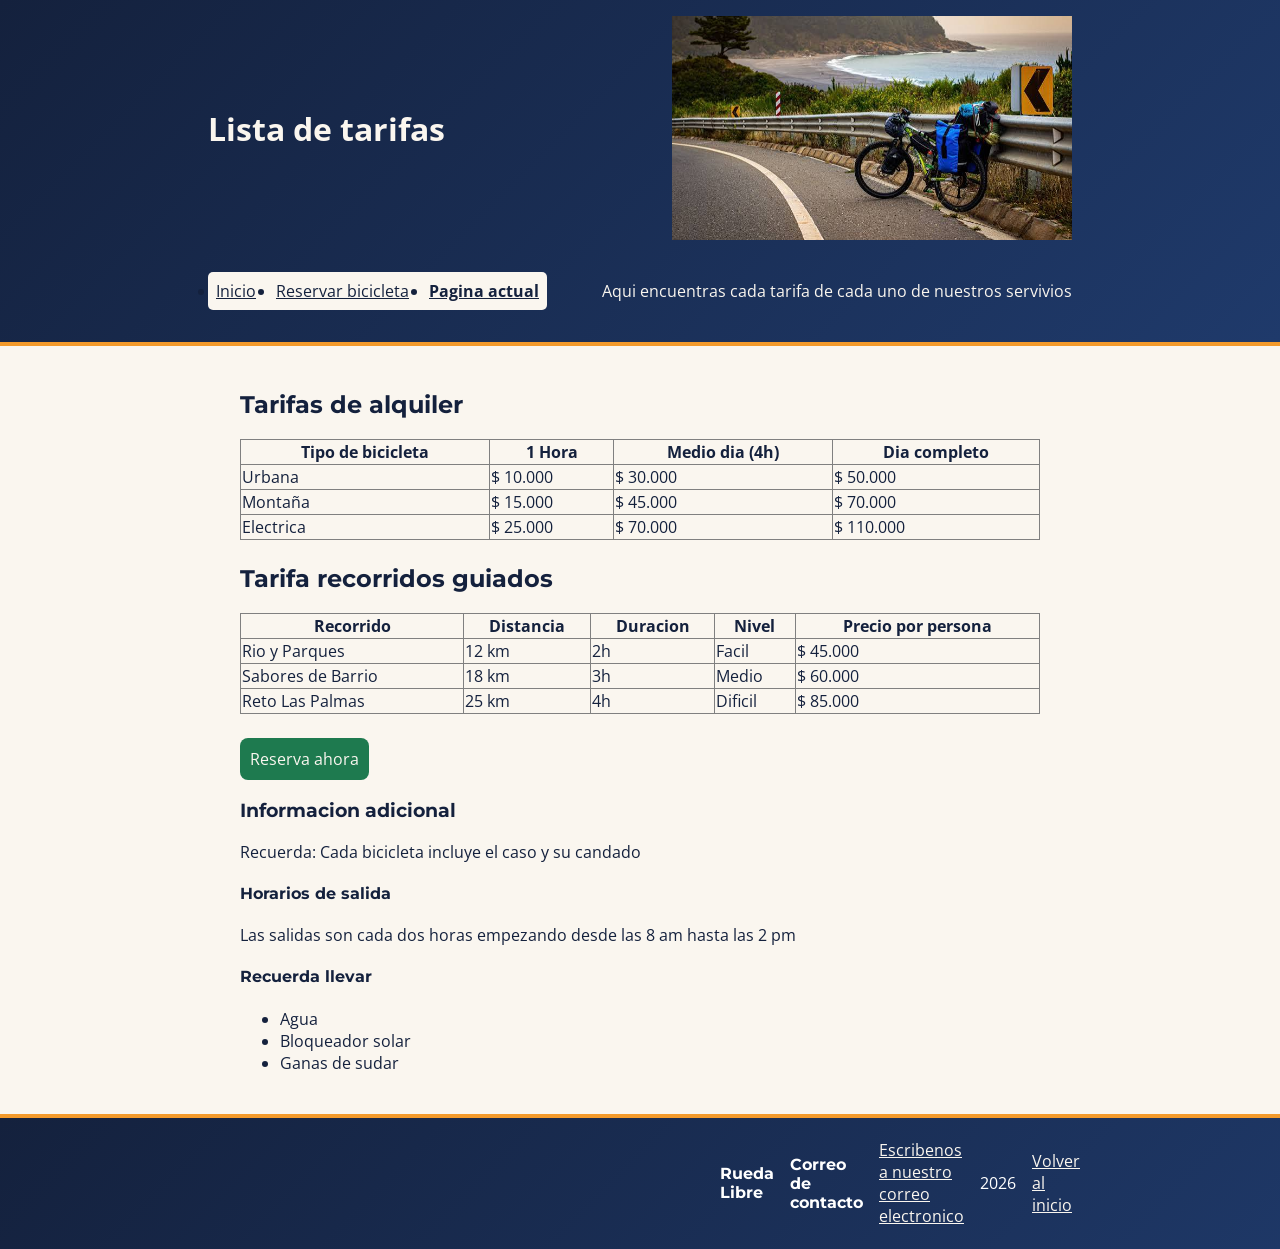
<file: rueda-libre/Dia3/pages/tarifas.html>
<!DOCTYPE html>
<html lang="es">

<head>
    <meta charset="UTF-8">
    <meta name="viewport" content="width=device-width, initial-scale=1.0">
    <title>Tarifas</title>
    <link rel="stylesheet" href="../css/style.css">
    <link rel="preconnect" href="https://fonts.googleapis.com">
    <link rel="preconnect" href="https://fonts.gstatic.com" crossorigin>
    <link
        href="https://fonts.googleapis.com/css2?family=Changa+One:ital@0;1&family=Montserrat:ital,wght@0,100..900;1,100..900&family=Open+Sans:ital,wght@0,300..800;1,300..800&family=Ultra&display=swap"
        rel="stylesheet">
</head>

<body>
    <header>
        <h1>Lista de tarifas</h1>
        <img src="../img/imagen.jpg" alt="imagen bicicleta, la imagen es decorativa" width="400" height="280">
        <nav>
            <ul id="menu">
                <li><a href="../index.html">Inicio</a></li>
                <li><a href="reservas.html">Reservar bicicleta</a></li>
                <li><a class="activo" href="tarifas.html">Pagina actual</a></li>
            </ul>
        </nav>
        <p>Aqui encuentras cada tarifa de cada uno de nuestros servivios</p>

    </header>
    <main>
        <section>
            <h2>Tarifas de alquiler</h2>
            <table border="1">
                <thead>
                    <tr>
                        <th>Tipo de bicicleta</th>
                        <th>1 Hora</th>
                        <th>Medio dia (4h)</th>
                        <th>Dia completo</th>
                    </tr>
                </thead>
                <tbody>
                    <tr>
                        <td>Urbana</td>
                        <td>$ 10.000</td>
                        <td>$ 30.000</td>
                        <td>$ 50.000</td>
                    </tr>
                    <tr>
                        <td>Montaña</td>
                        <td>$ 15.000</td>
                        <td>$ 45.000</td>
                        <td>$ 70.000</td>
                    </tr>
                    <tr>
                        <td>Electrica</td>
                        <td>$ 25.000</td>
                        <td>$ 70.000</td>
                        <td>$ 110.000</td>
                    </tr>
                </tbody>
            </table>
        </section>
        <section id="ruta">
            <h2>Tarifa recorridos guiados</h2>
            <table border="1">
                <thead>
                    <tr>
                        <th>Recorrido</th>
                        <th>Distancia</th>
                        <th>Duracion</th>
                        <th>Nivel</th>
                        <th>Precio por persona</th>
                    </tr>
                </thead>
                <tbody>
                    <tr>
                        <td>Rio y Parques</td>
                        <td>12 km</td>
                        <td>2h</td>
                        <td>Facil</td>
                        <td>$ 45.000</td>
                    </tr>
                    <tr>
                        <td>Sabores de Barrio</td>
                        <td>18 km</td>
                        <td>3h</td>
                        <td>Medio</td>
                        <td>$ 60.000</td>
                    </tr>
                    <tr>
                        <td>Reto Las Palmas</td>
                        <td>25 km</td>
                        <td>4h</td>
                        <td>Dificil</td>
                        <td>$ 85.000</td>
                    </tr>

                </tbody>
            </table>
            <a class="boton-accion" href="reservas.html">Reserva ahora</a>
        </section>
        <section>
            <h3>Informacion adicional</h3>
            <p>Recuerda: Cada bicicleta incluye el caso y su candado</p>
            <h4>Horarios de salida</h4>
            <p>Las salidas son cada dos horas empezando desde las 8 am hasta las 2 pm </p>
            <aside>
                <h4>Recuerda llevar</h4>
                <ul>
                    <li>Agua</li>
                    <li>Bloqueador solar</li>
                    <li>Ganas de sudar</li>
                </ul>
            </aside>
        </section>
    </main>
    <footer>
        <h4>Rueda Libre</h4>
        <h4>Correo de contacto</h4>
        <a href="mailto:correo.hola@ruedalibre.example">Escribenos a nuestro correo electronico</a>
        <p>2026</p>
        <a href="../index.html">Volver al inicio</a>
    </footer>

</body>

</html>
</file>
<file: rueda-libre/Dia3/css/style.css>
:root {
    --verde: #1E7A4F;
    --naranja: #F39A2B;
    --azul: #14213D;
    --crema: #FAF6EF;
    --gris: #5B6470;
    --blanco: #FFFFFF;

    --fuente-titulos: "Montserrat", Arial, sans-serif;
    --fuente-texto: "Open Sans", Arial, sans-serif;

}

body {
    margin: 0;
    font-family: var(--fuente-texto);
    color: var(--azul);
    background-color: var(--crema);
}

h2,
h3,
h4 {
    font-family: var(--fuente-titulos);
}

a {
    color: var(--verde);
    text-decoration: underline;
}

input:focus,
select:focus,
textarea:focus {
    outline: 3px solid var(--azul);
    outline-offset: 2px;
}

footer {
    color: var(--blanco);
    border-top: 4px solid var(--naranja);
    display: flex;
    flex-direction: row;
    justify-content: space-between;
    align-items: center;
    background: linear-gradient(135deg, var(--azul), #1F3A6B);
    padding: 1rem 45rem;
    gap: 1rem;
}

header {
    display: flex;
    padding: 1rem 13rem;
    justify-content: center;
    background: linear-gradient(135deg, var(--azul), #1F3A6B);
    display: flex;
    flex-direction: row;
    justify-content: space-between;
    align-items: center;
    flex-wrap: wrap;
    gap: 1rem;
    border-bottom: 4px solid var(--naranja);

}
header a:hover{
    color: var(--crema);
    background-color: var(--naranja);
    text-decoration: underline;

}



header h1 {
    color: var(--crema);

}
header h2{
    color: var(--crema);
}

header p {
    color: var(--crema);
}

footer a {
    color: var(--crema);
}

main {
    max-width: 50rem;
    margin: 0 auto;
    padding: 1.5rem ;
}

#menu {
    display: flex;
    gap: 20px;
    padding: 8px;
    background-color: var(--crema);
    border-radius: 5px;
}

#menu a {
    color: var(--azul);
}

#menu a:hover {
    color: var(--crema);
    background-color: var(--naranja);
    text-decoration: underline;
}

#menu a:focus {
    color: var(--crema);
    background-color: var(--azul);
    outline: 3px solid var(--azul);
    outline-offset: 2px;
}

#menu2 a {
    color: var(--crema);
}

.activo {
    color: var(--verde);
    font-weight: 700;
}

.boton-accion {
    display: inline-block;
    padding: 10px;
    background-color: var(--verde);
    color: var(--crema);
    text-decoration: none;
    border-radius: 8px;
}

.boton-accion:hover {
    background-color: var(--azul);
}

.boton-accion:focus {
    background-color: var(--azul);
    outline: 3px solid var(--azul);
    outline-offset: 3px;
}

.tarjeta {
    position: relative;
    width: 100%;
    margin-bottom: 10px;
    padding: 7px;
    border: 1px solid var(--azul);
    border-radius: 0.5rem;
    margin-bottom: 10px;
}

.tarjeta img {
    display: block;
    width: 400px;
    height: auto;
    margin-bottom: var(--espacio-s);
    border-radius: 5px;
}
.tarjeta:hover{
    outline: 5px solid var(--blanco);


}

table {
    width: 100%;
    border-collapse: collapse;
    margin: 1rem 0 1.5rem;
}

img {
    max-width: 100%;
    height: auto;
}
</file>
